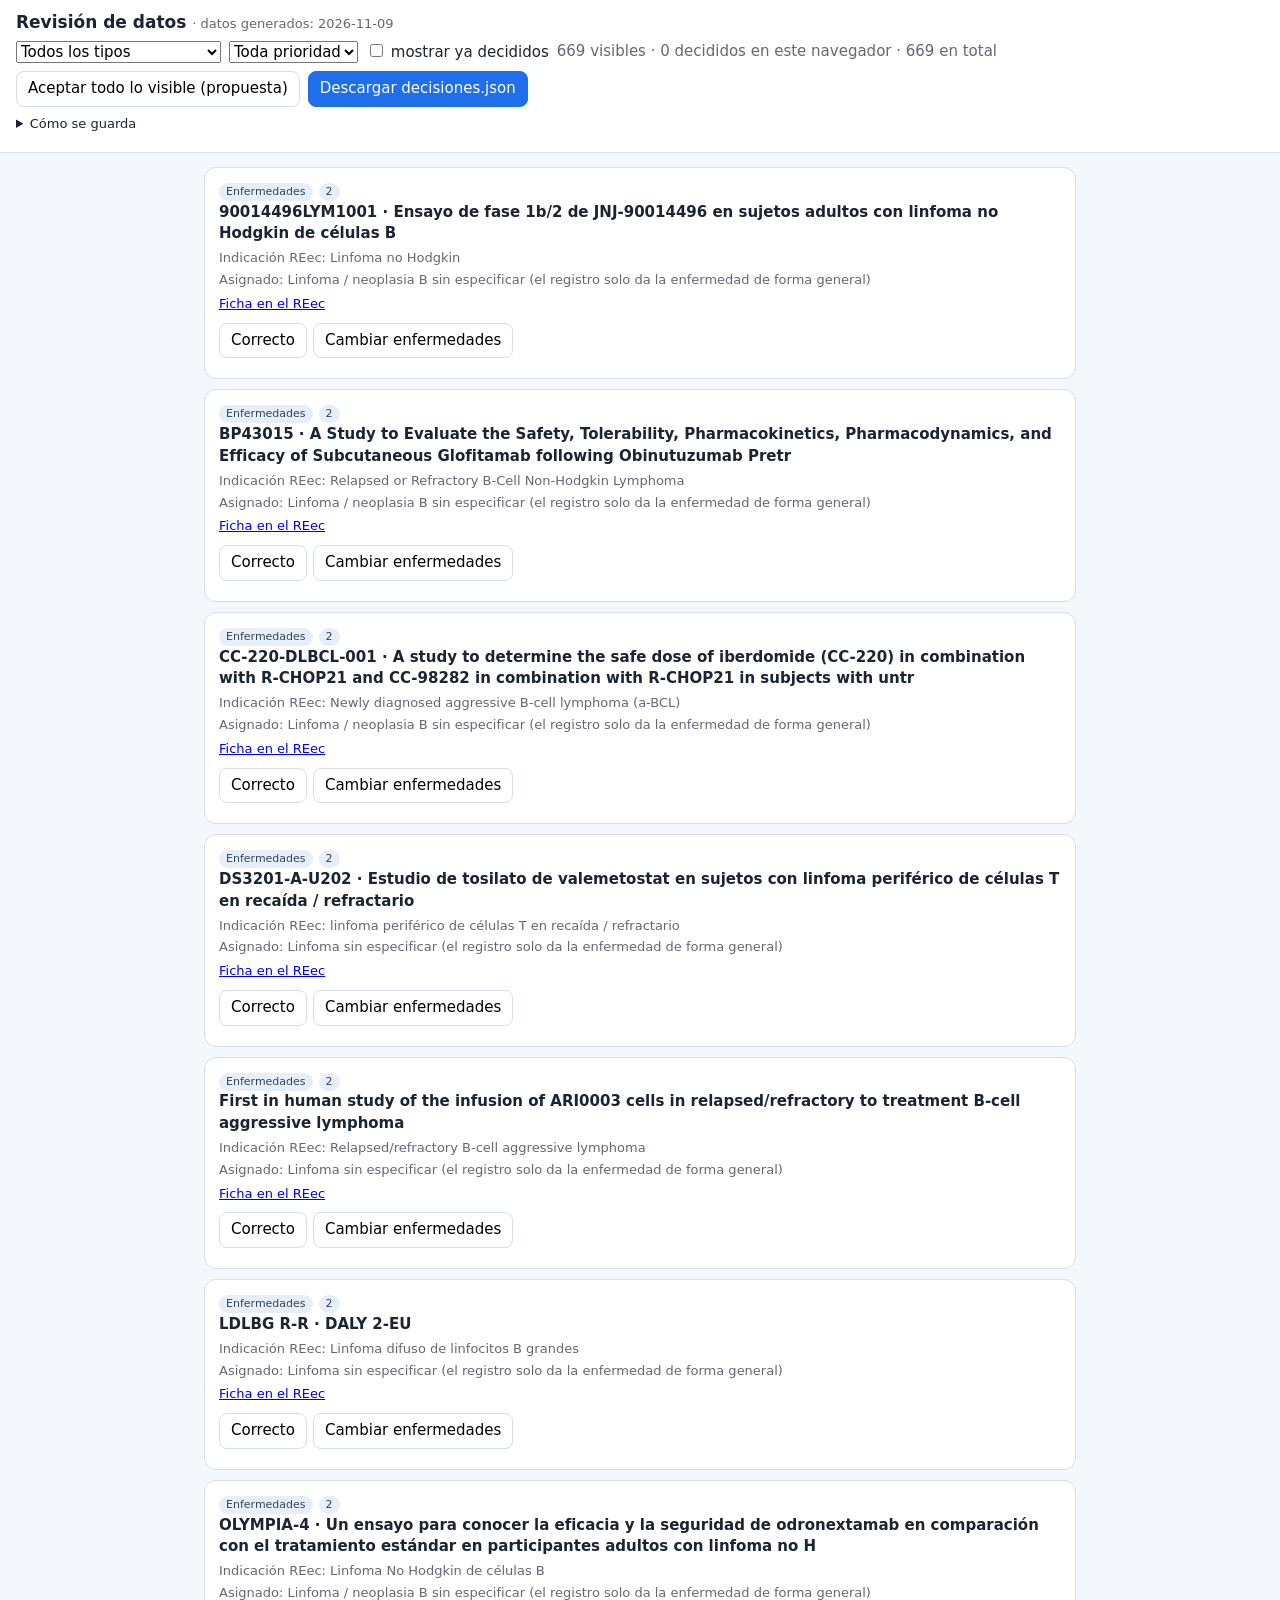
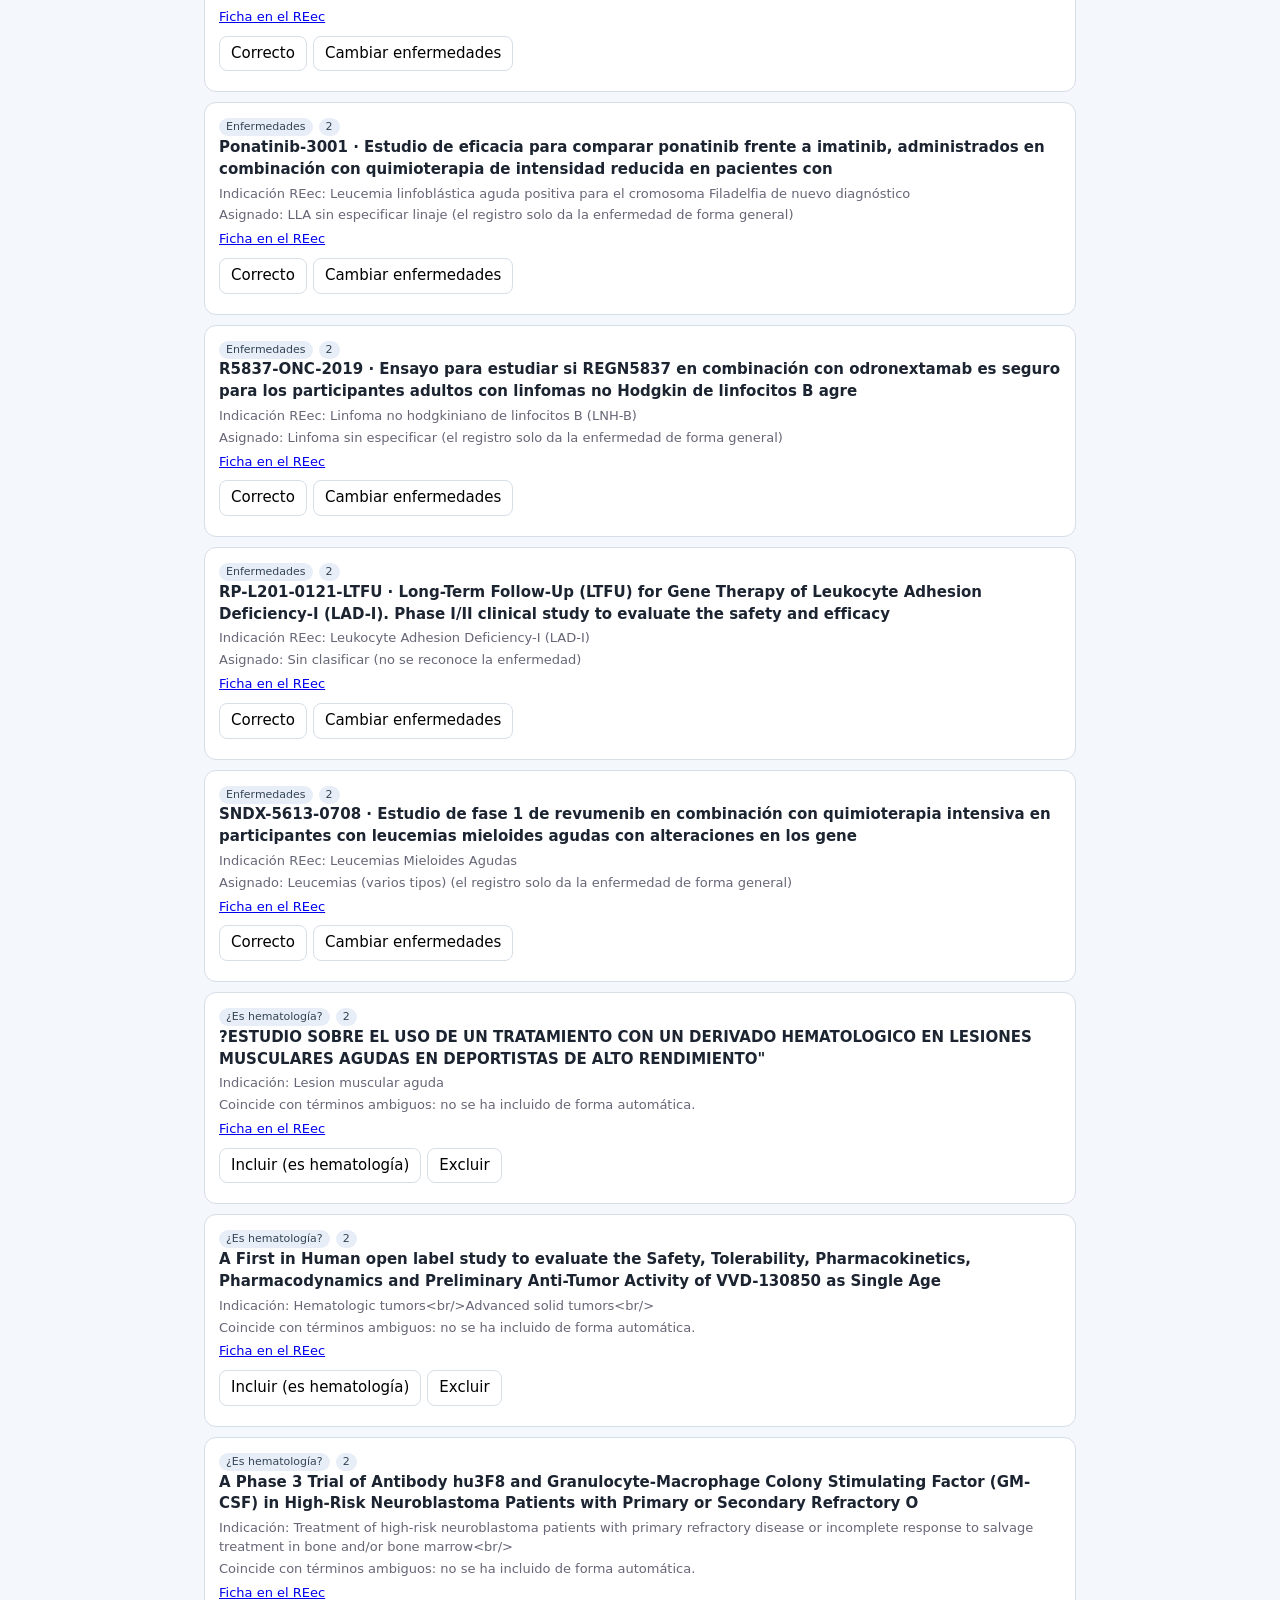
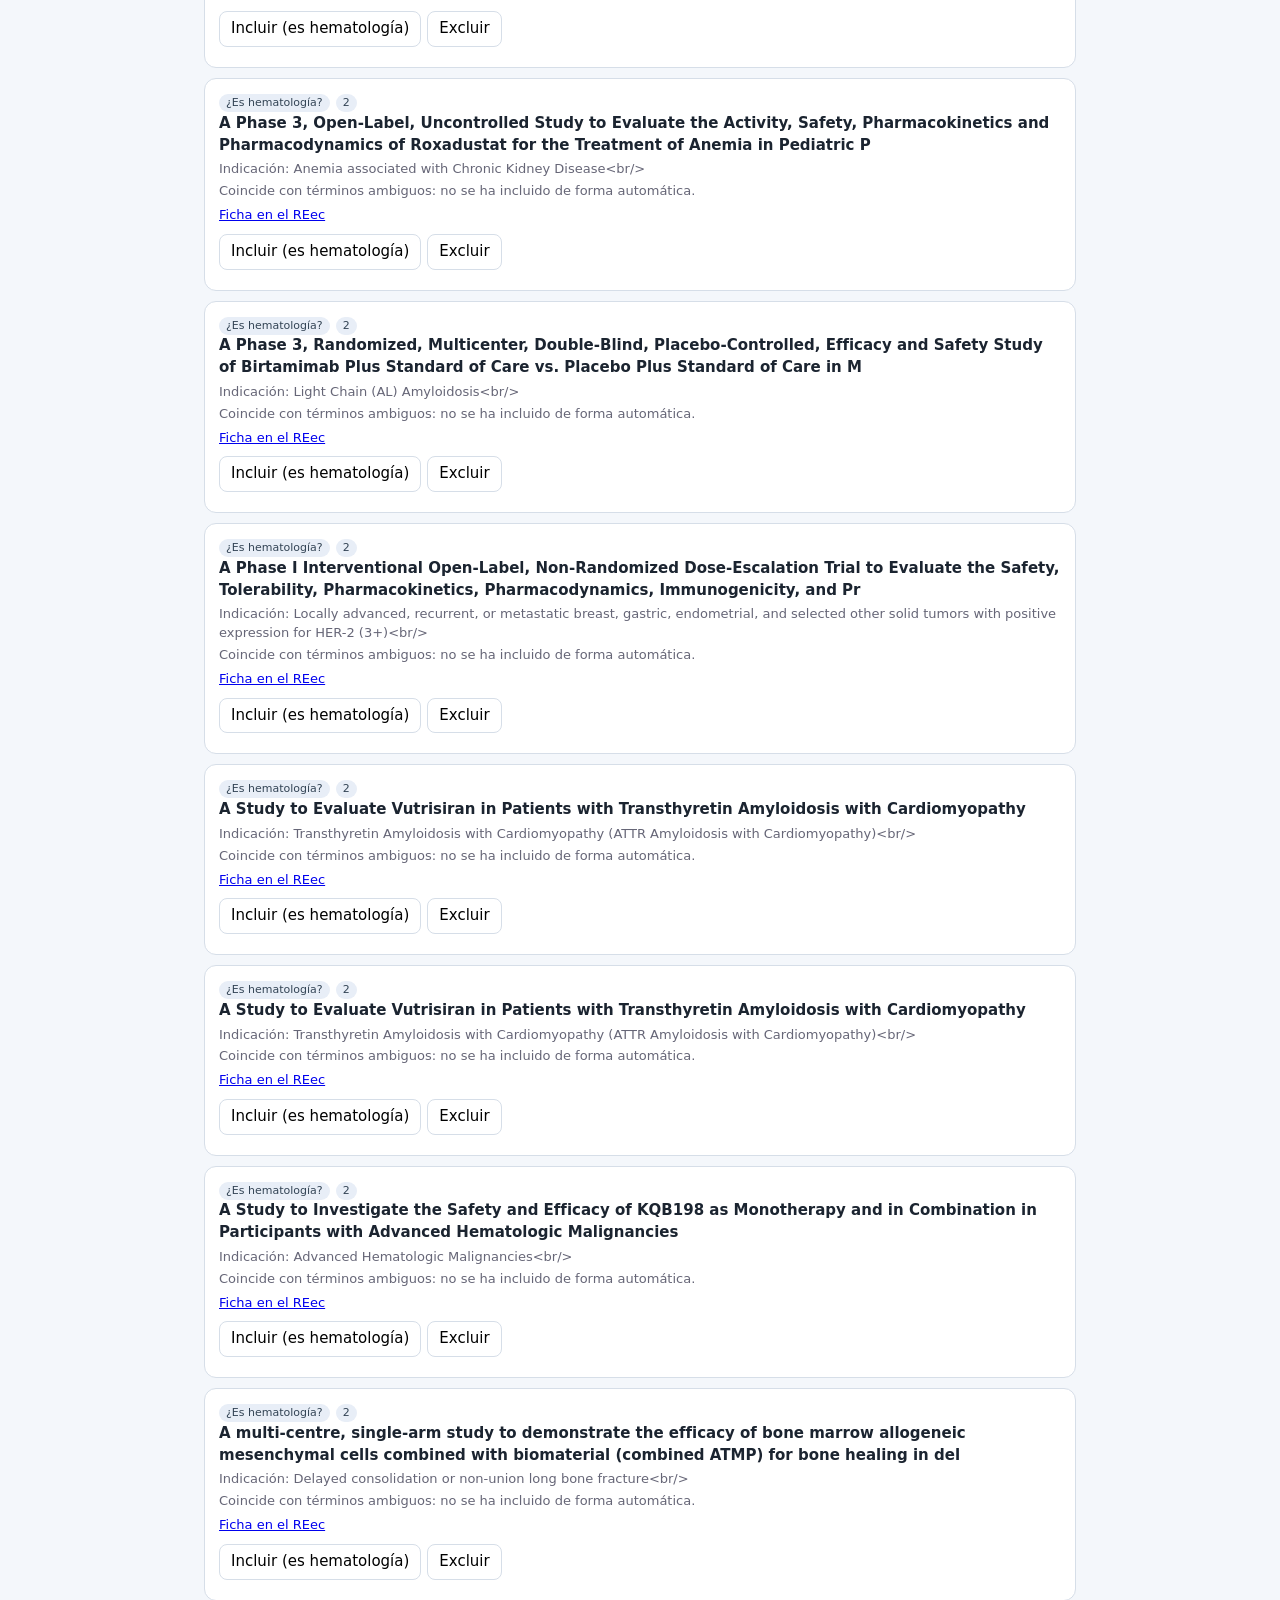
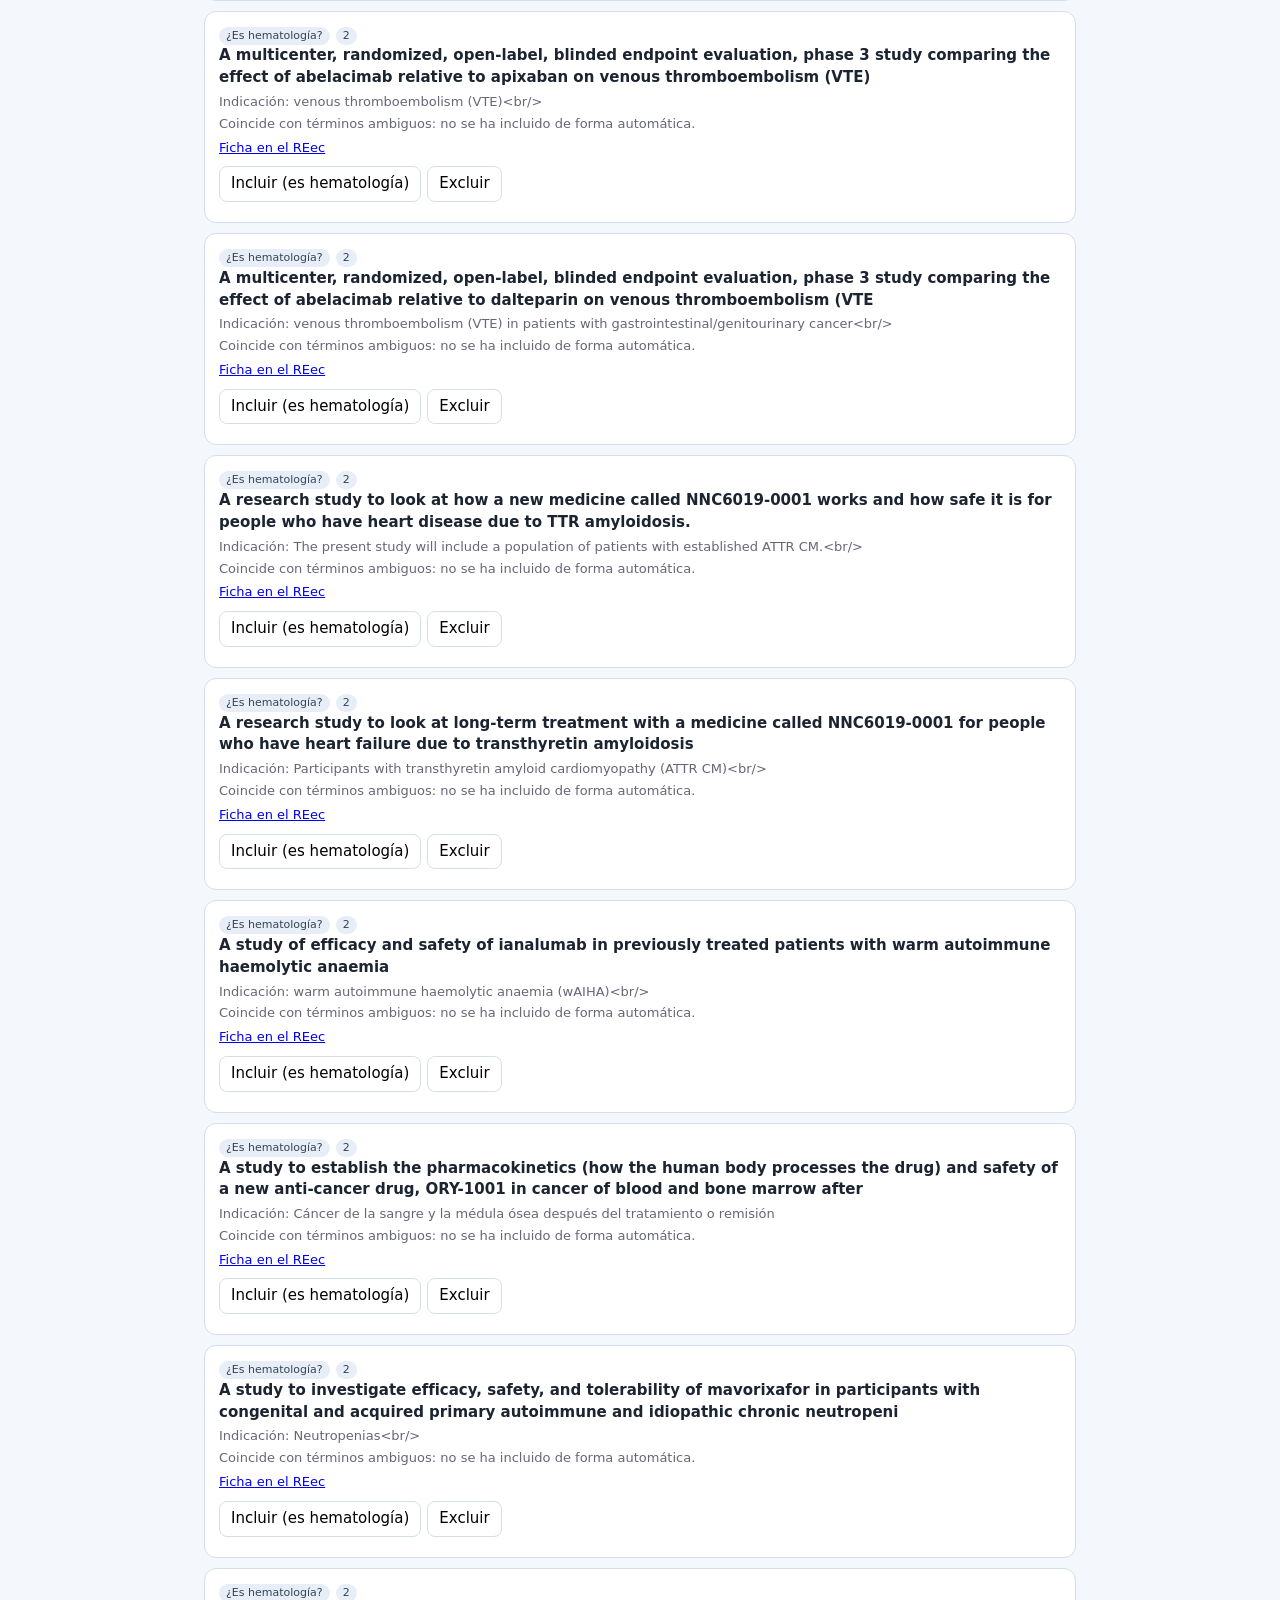
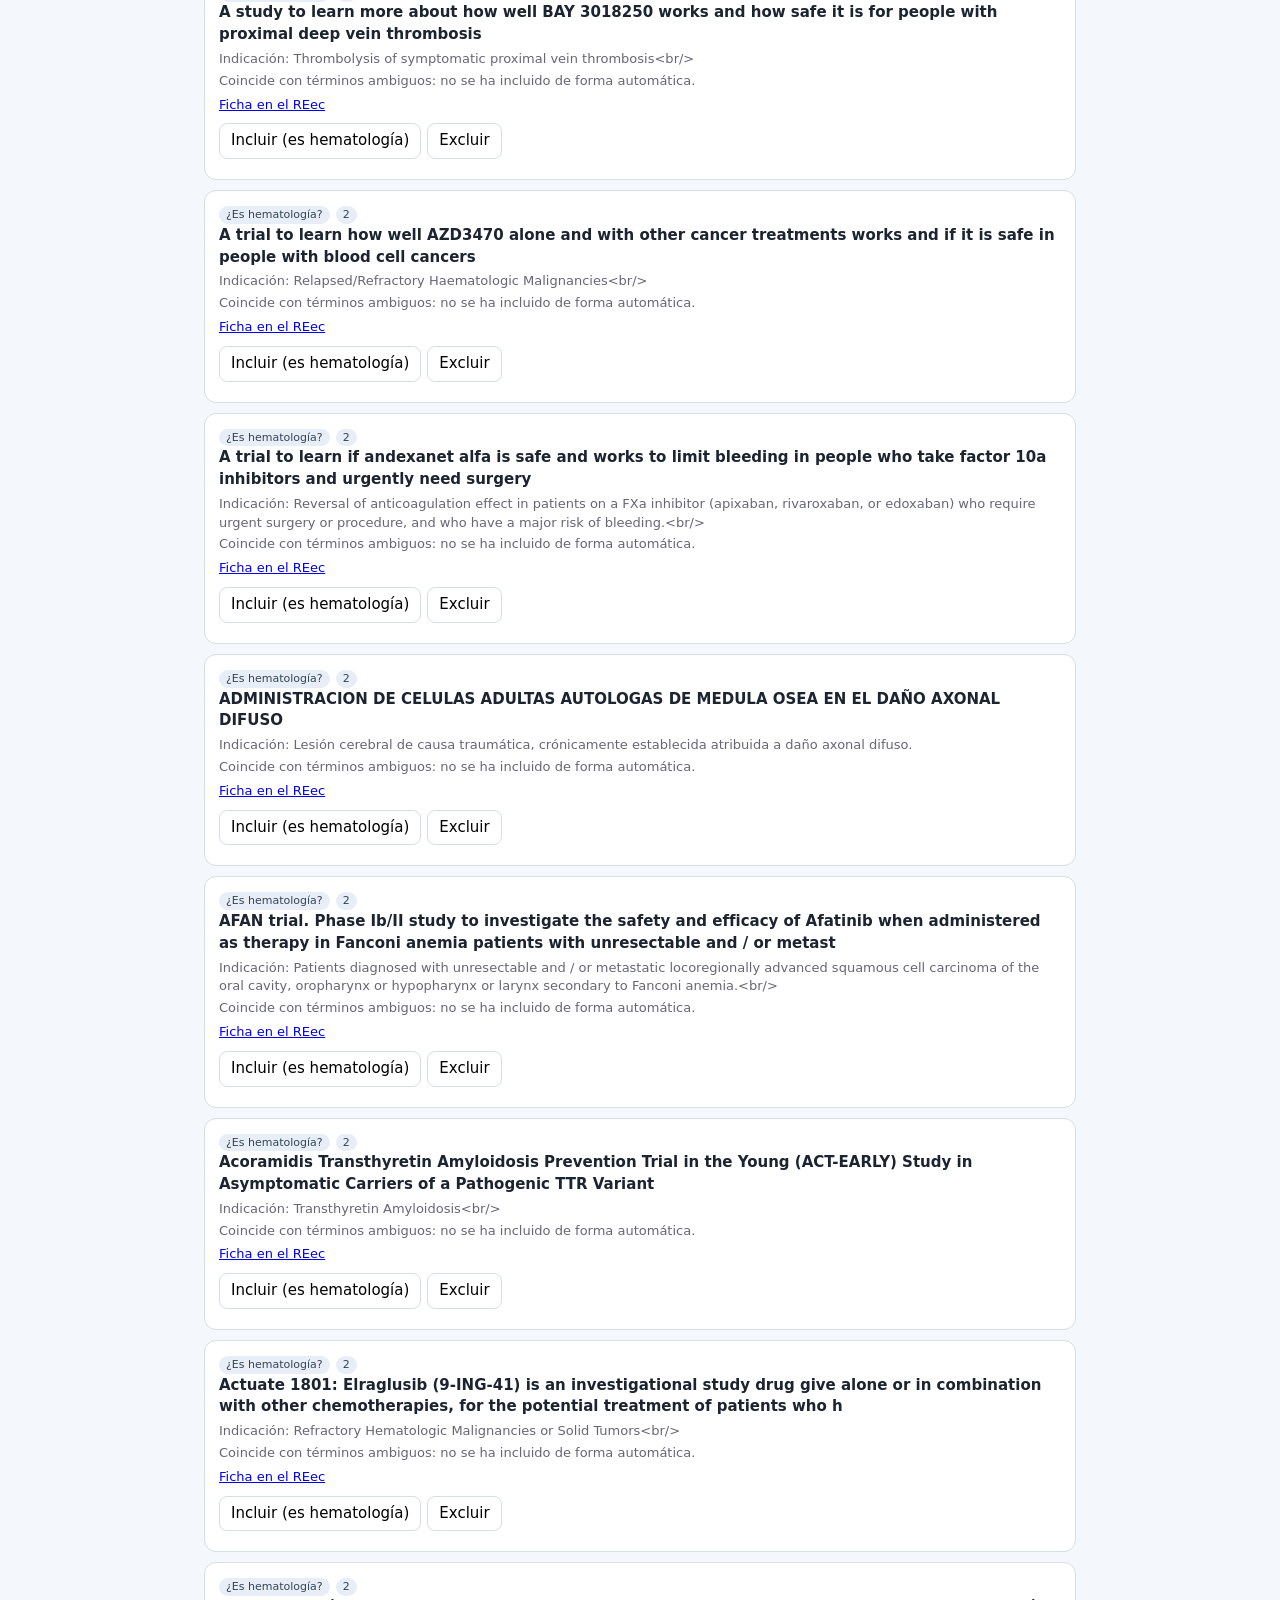
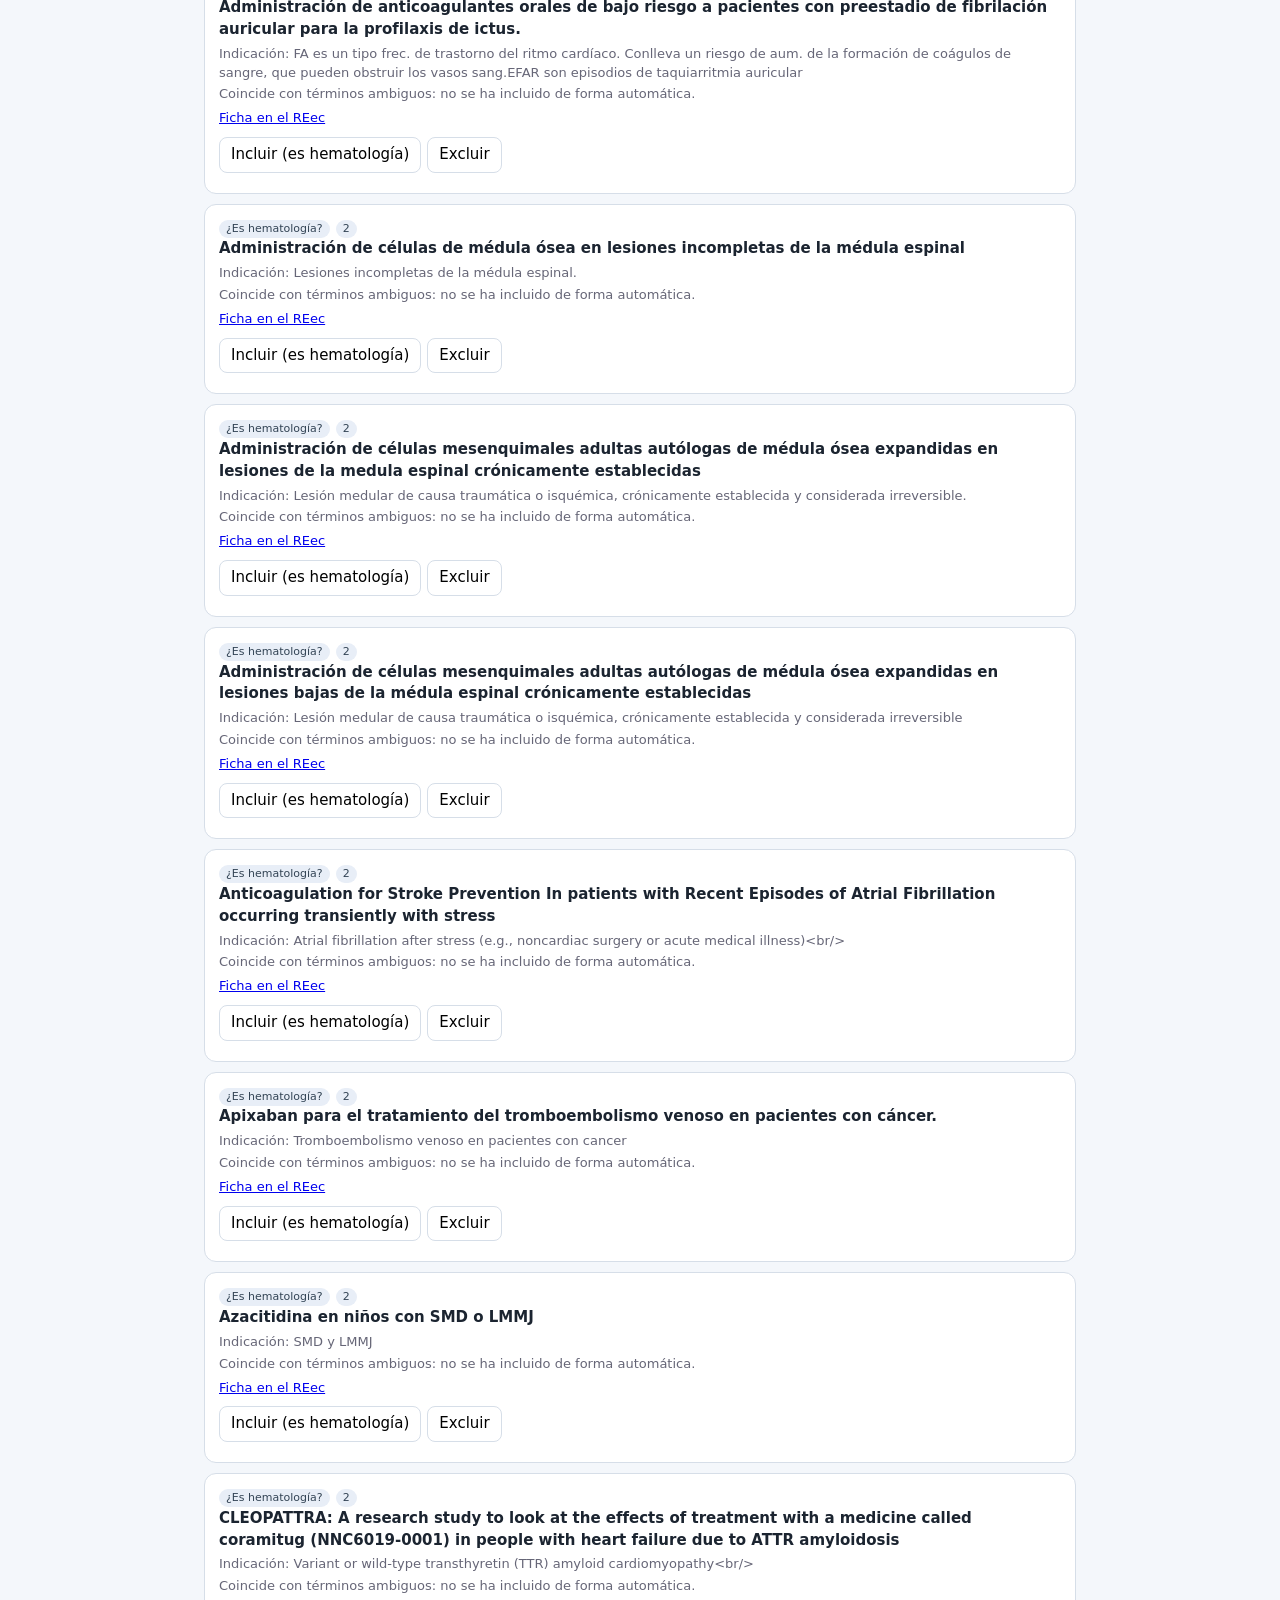
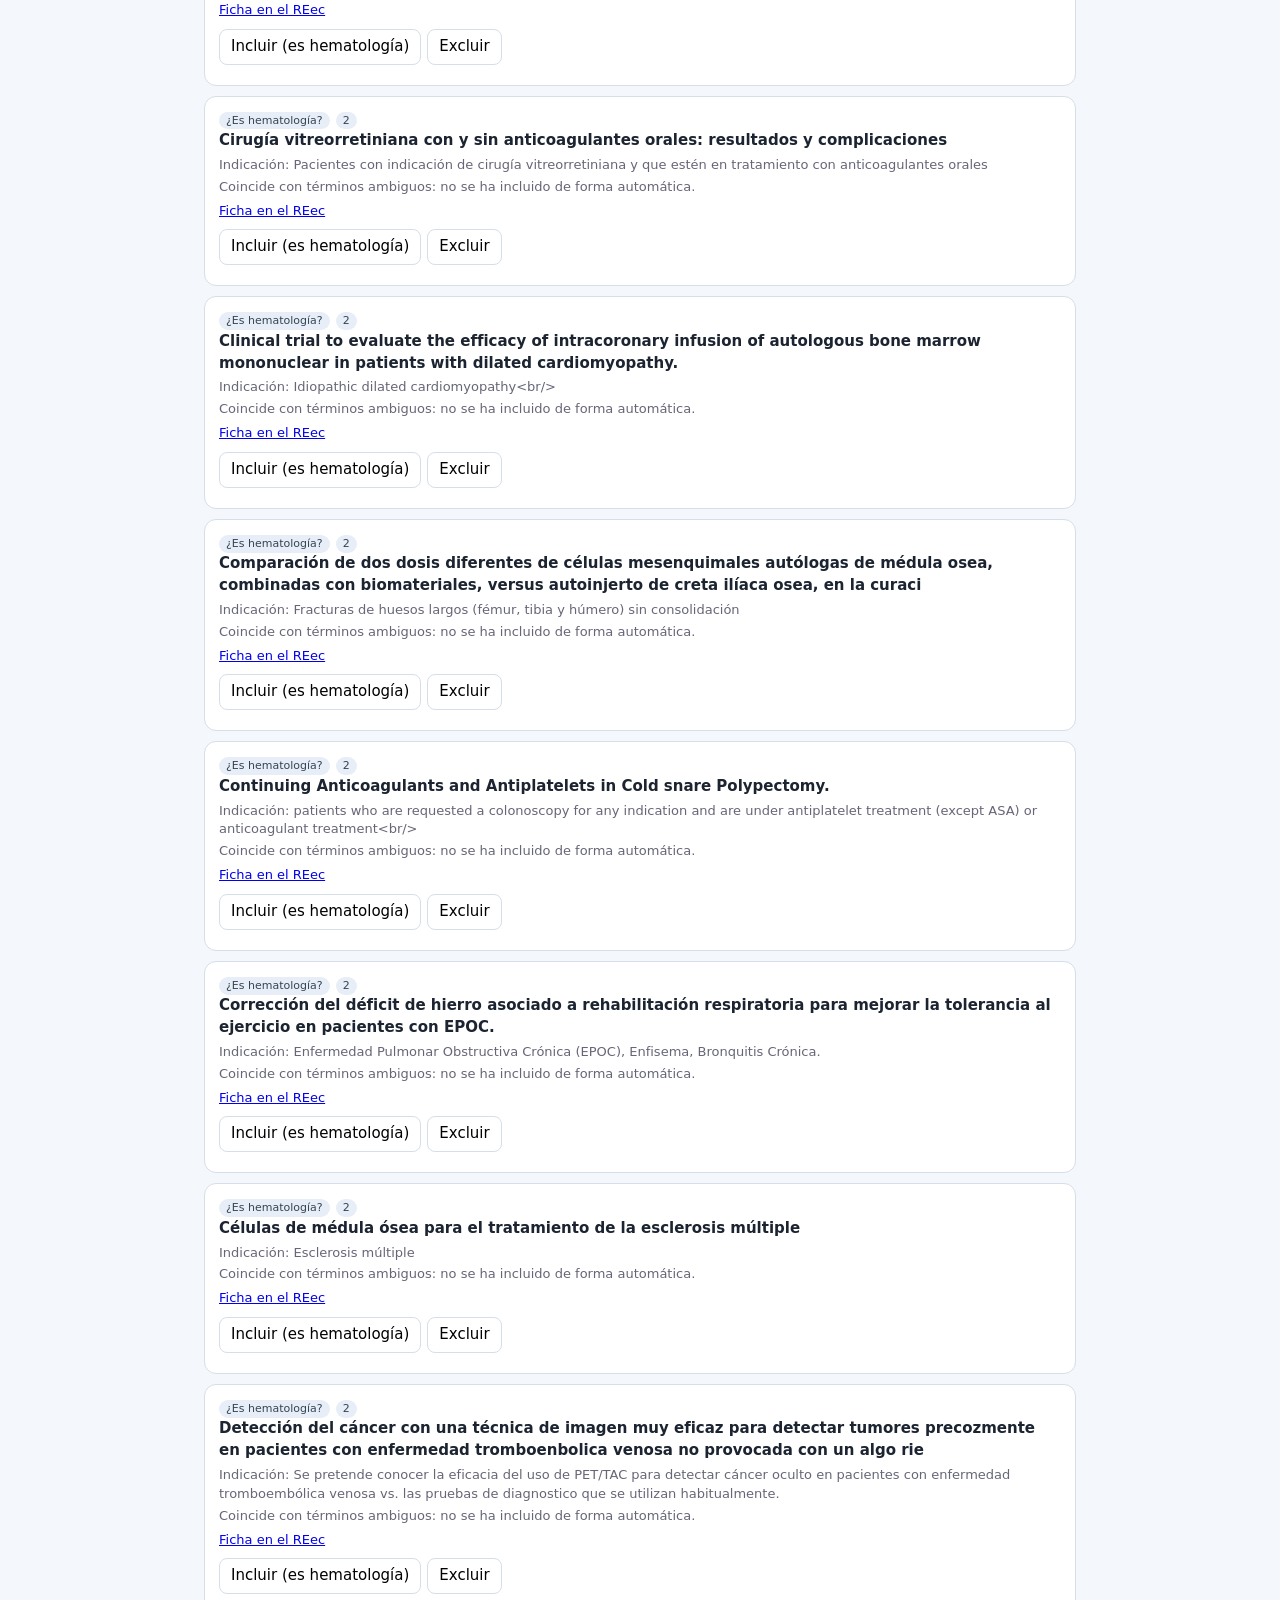
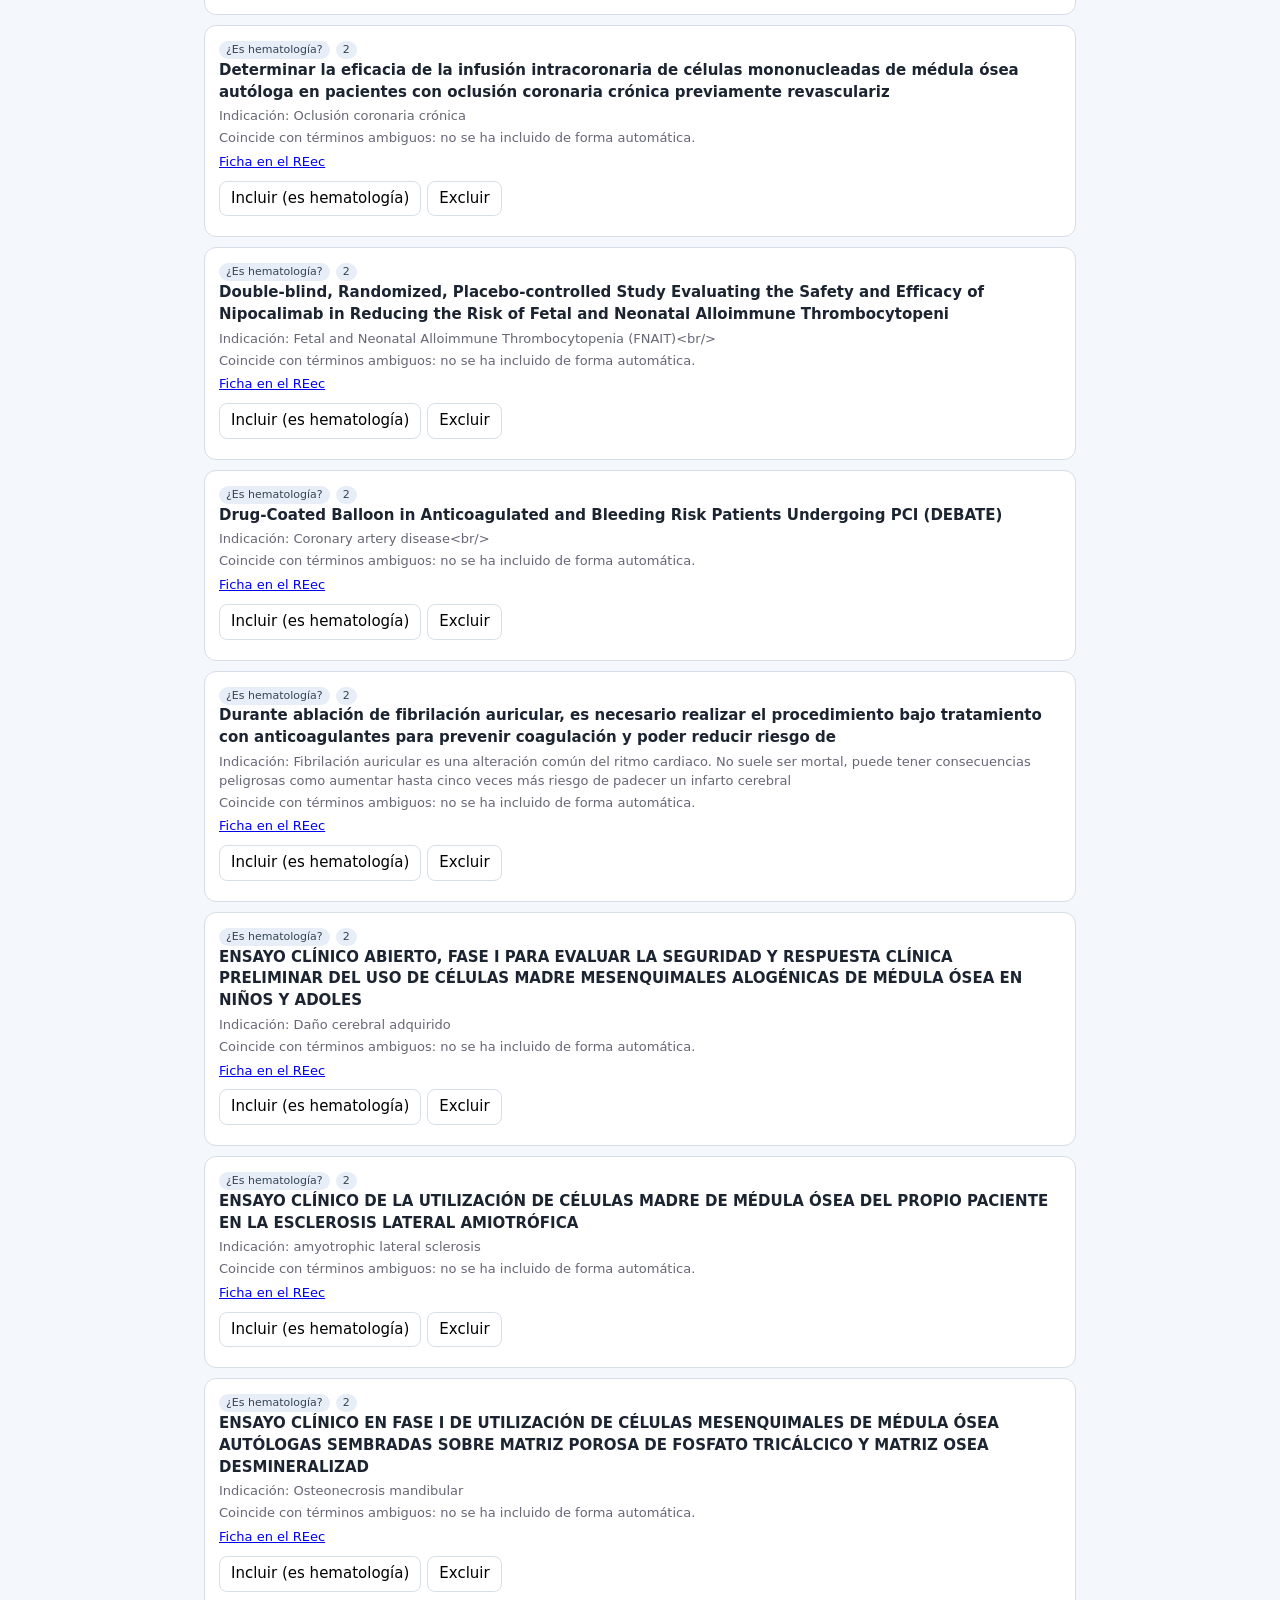
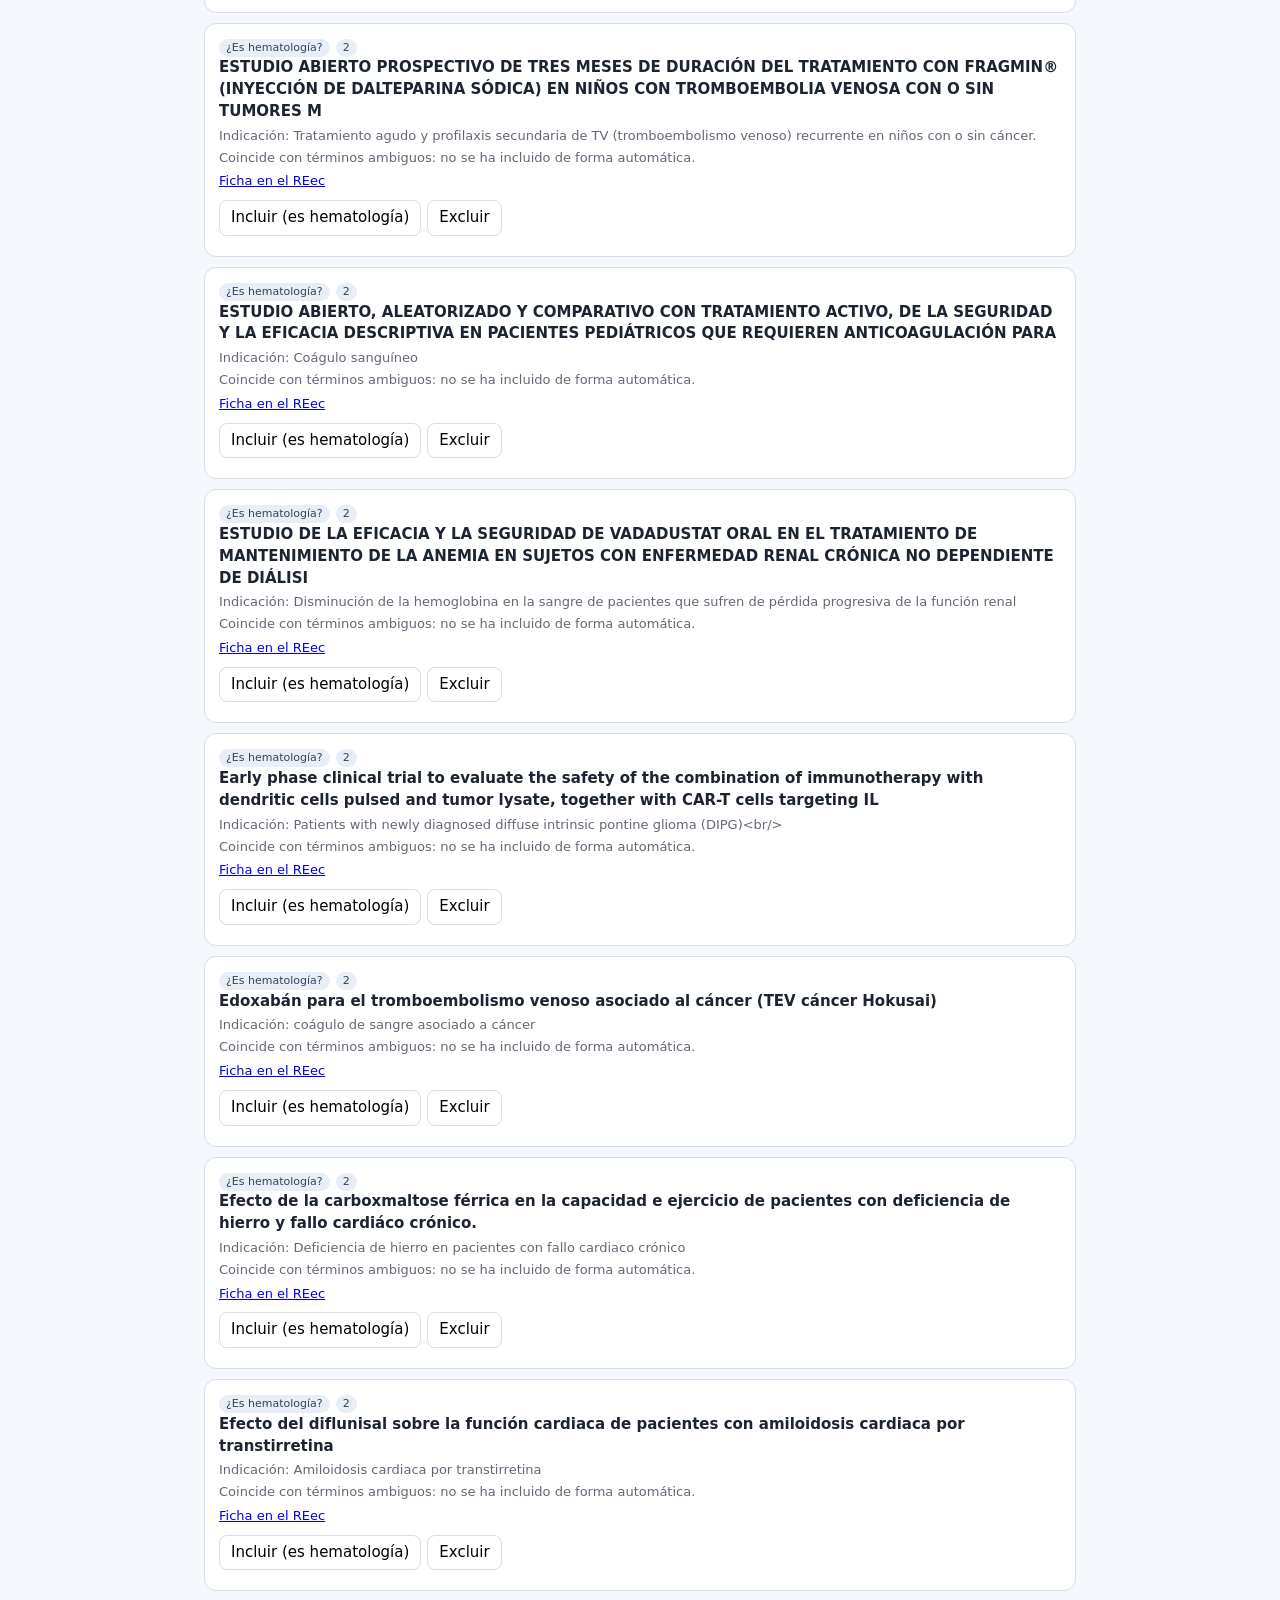
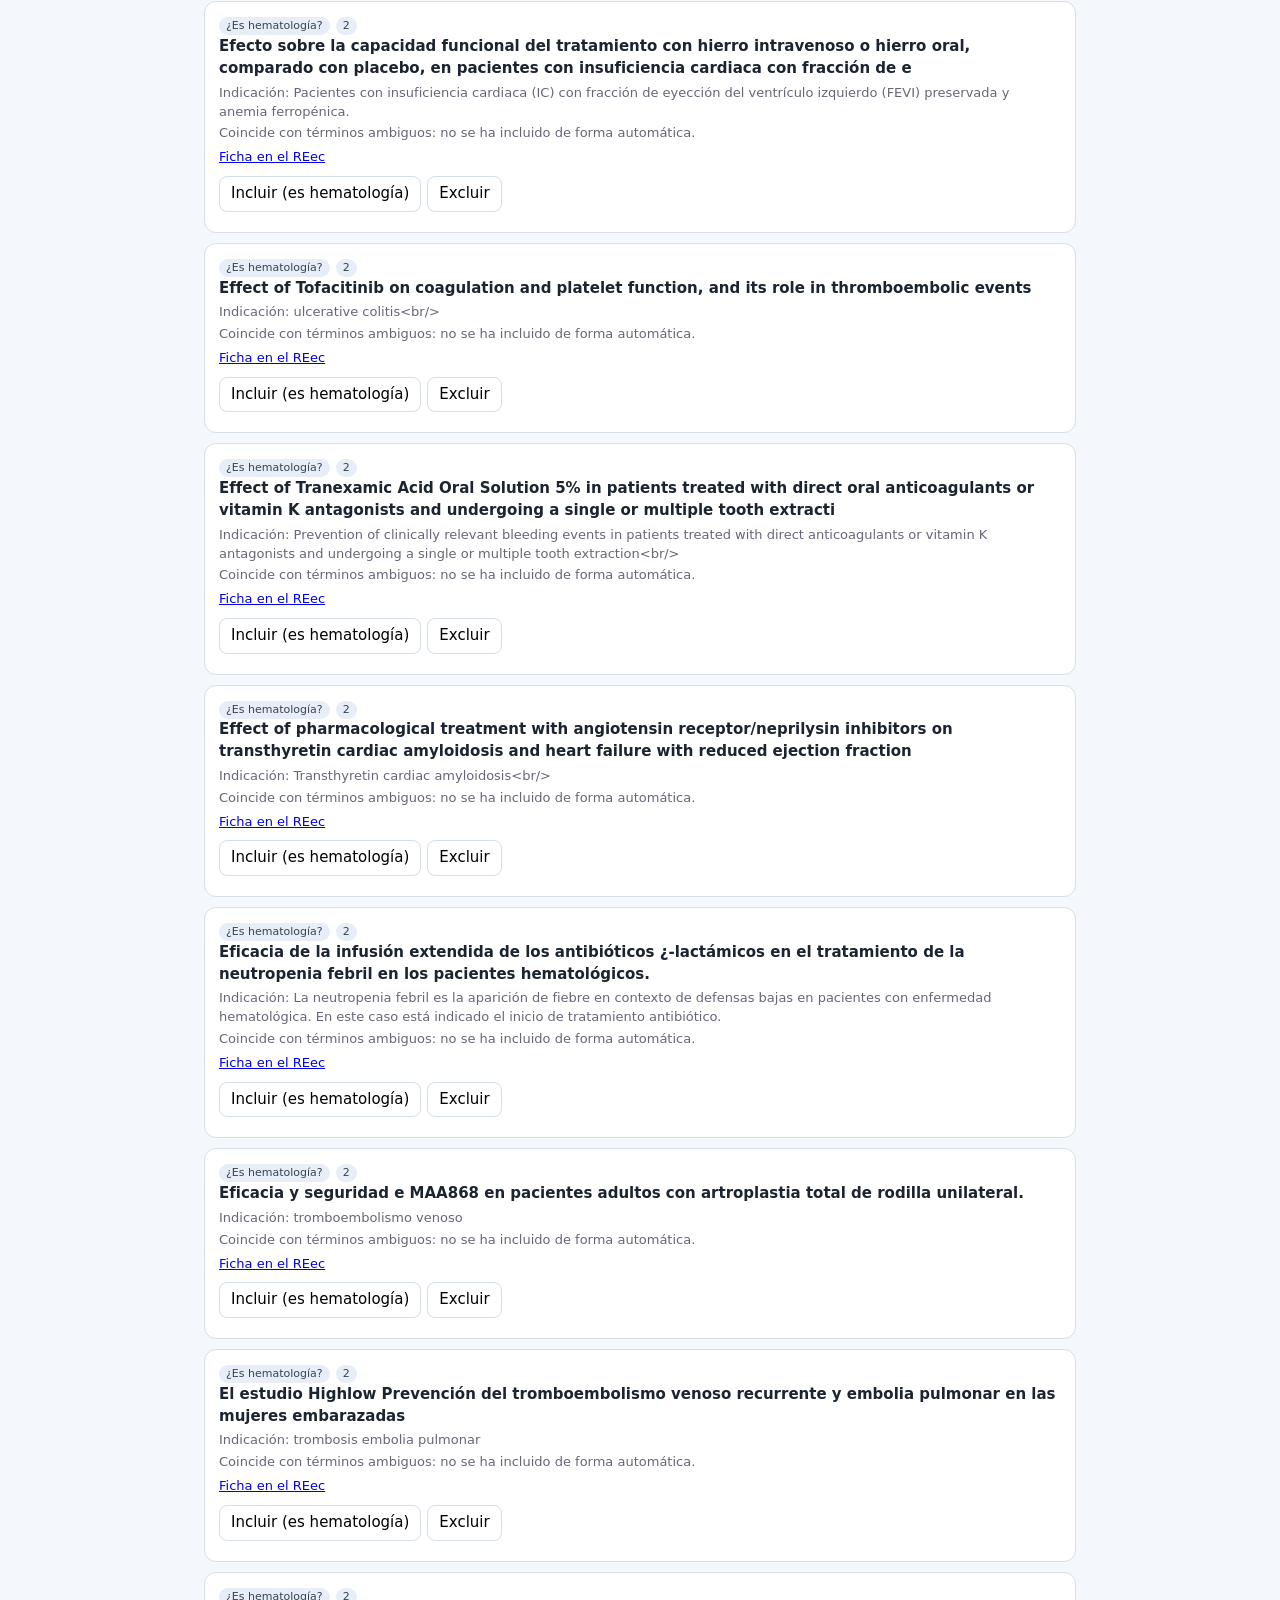
<file: web/revision/index.html>
<!doctype html>
<html lang="es">
<head>
<meta charset="utf-8">
<meta name="robots" content="noindex,nofollow">
<meta name="viewport" content="width=device-width,initial-scale=1">
<title>Revisión · Ensayos clínicos hematología</title>
<style>
:root{--bg:#f4f7fb;--card:#fff;--bd:#d6dee8;--ac:#1f6feb;--ok:#1a7f37;--tx:#1b2430;--mut:#667}
*{box-sizing:border-box}
body{margin:0;font:15px/1.45 system-ui,Segoe UI,sans-serif;background:var(--bg);color:var(--tx)}
header{position:sticky;top:0;z-index:5;background:#fff;border-bottom:1px solid var(--bd);padding:10px 16px}
header h1{font-size:17px;margin:0 0 6px}
.barra{display:flex;flex-wrap:wrap;gap:8px;align-items:center}
select,button,input,textarea{font:inherit}
button{border:1px solid var(--bd);background:#fff;border-radius:8px;padding:6px 11px;cursor:pointer}
button:hover{border-color:var(--ac)}
button.p{background:var(--ac);color:#fff;border-color:var(--ac)}
button.sel{background:var(--ok);color:#fff;border-color:var(--ok)}
main{max-width:900px;margin:0 auto;padding:14px}
.card{background:var(--card);border:1px solid var(--bd);border-radius:12px;padding:12px 14px;margin:0 0 10px}
.card.hecho{opacity:.55}
.card h3{margin:0 0 4px;font-size:15px}
.tag{display:inline-block;font-size:11px;padding:1px 7px;border-radius:99px;background:#e8eef7;color:#345;margin-right:6px}
.tag.alta{background:#fde2e0;color:#8a1c14}
.det,.prop{color:var(--mut);font-size:13px;margin:3px 0}
.ops{display:flex;flex-wrap:wrap;gap:6px;margin-top:8px}
.enl a{font-size:13px;margin-right:12px}
.extra{margin-top:8px}
.extra input,.extra textarea{width:100%;padding:6px;border:1px solid var(--bd);border-radius:6px}
.ents{display:flex;flex-wrap:wrap;gap:4px;max-height:160px;overflow:auto;border:1px solid var(--bd);border-radius:6px;padding:6px}
.ents label{font-size:13px;background:#f1f4f8;border-radius:6px;padding:2px 6px}
.vacio{text-align:center;color:var(--mut);padding:40px}
details{margin:8px 0;font-size:13px}
</style>
</head>
<body>
<header>
  <h1>Revisión de datos <span id="gen" style="font-weight:400;color:#667;font-size:13px"></span></h1>
  <div class="barra">
    <select id="ftipo"></select>
    <select id="fprio"><option value="">Toda prioridad</option><option value="alta">Alta</option><option value="media">Media</option><option value="baja">Baja</option></select>
    <label><input type="checkbox" id="fhechos"> mostrar ya decididos</label>
    <span id="cont" style="color:#667"></span>
    <button id="bulk">Aceptar todo lo visible (propuesta)</button>
    <button id="desc" class="p">Descargar decisiones.json</button>
  </div>
  <details><summary>Cómo se guarda</summary>
    <p>Tus decisiones se guardan en este navegador. Cuando termines (o cuando quieras) pulsa <b>Descargar decisiones.json</b>, súbelo a tu repositorio de GitHub en <code>revision/decisiones.json</code> (sustituyendo el anterior) y lanza el flujo «Actualizar». Los elementos ya decididos desaparecen solos; si los datos cambian, vuelven a salir.</p>
    <p>«Aceptar todo lo visible» marca como correcto (sin cambiar nada) los elementos con opción «Correcto», «Visto» o «Son distintos» según el filtro activo; úsalo con un filtro de tipo.</p>
  </details>
</header>
<main id="lista"></main>
<script>
const LS = "ec_revision_decisiones_v1";
let P = {items:[], entidades:[]}, base = {}, loc = {};
const $ = s => document.querySelector(s);
const esc = s => String(s ?? "").replace(/[&<>"]/g, c => ({"&":"&amp;","<":"&lt;",">":"&gt;",'"':"&quot;"}[c]));
const NOMBRES = {nuevo:"Ensayo nuevo",dudoso_hematologia:"¿Es hematología?",clasificacion:"Enfermedades",nombre:"Nombre del estudio",reclutamiento:"Reclutamiento",sin_criterios:"Sin criterios",promotor_tipo:"Tipo de promotor",promotor_union:"Unir promotores",investigador:"Investigadores",hospital:"Hospital"};
const OK_ACC = ["ok","visto","distintos"];

async function cargar(){
  try { loc = JSON.parse(localStorage.getItem(LS) || "{}"); } catch(e){ loc = {}; }
  P = await (await fetch("pendientes.json?"+Date.now())).json();
  try { const r = await fetch("decisiones.json?"+Date.now()); if(r.ok) for(const d of (await r.json()).decisiones||[]) base[d.key] = d; } catch(e){}
  $("#gen").textContent = "· datos generados: " + (P.generado||"");
  const tipos = [...new Set(P.items.map(i=>i.tipo))];
  $("#ftipo").innerHTML = '<option value="">Todos los tipos</option>' + tipos.map(t=>`<option value="${t}">${NOMBRES[t]||t} (${P.items.filter(i=>i.tipo==t).length})</option>`).join("");
  pinta();
}
function guarda(){ try{ localStorage.setItem(LS, JSON.stringify(loc)); }catch(e){} }
function decidido(i){ const d = loc[i.key]; return d && d.hash === i.hash; }

function pinta(){
  const ft=$("#ftipo").value, fp=$("#fprio").value, fh=$("#fhechos").checked;
  const orden={alta:0,media:1,baja:2};
  const v = P.items.filter(i => (!ft||i.tipo==ft) && (!fp||i.prioridad==fp) && (fh || !decidido(i)))
    .sort((a,b)=>(orden[a.prioridad]??3)-(orden[b.prioridad]??3));
  const hechos = P.items.filter(decidido).length;
  $("#cont").textContent = `${v.length} visibles · ${hechos} decididos en este navegador · ${P.items.length} en total`;
  const L = $("#lista");
  if(!v.length){ L.innerHTML = '<div class="vacio">Nada pendiente con este filtro 🎉</div>'; return; }
  L.innerHTML = "";
  v.slice(0,150).forEach(i => L.appendChild(tarjeta(i)));
  if(v.length>150){ const p=document.createElement("div"); p.className="vacio"; p.textContent=`Se muestran 150 de ${v.length}. Decide estos y se cargarán más.`; L.appendChild(p); }
}

function tarjeta(i){
  const d = loc[i.key], hecho = d && d.hash===i.hash;
  const c = document.createElement("div"); c.className = "card" + (hecho?" hecho":"");
  c.innerHTML = `<div><span class="tag ${i.prioridad=="alta"?"alta":""}">${esc(NOMBRES[i.tipo]||i.tipo)}</span><span class="tag">${esc(i.prioridad||"")}</span></div>
    <h3>${esc(i.titulo)}</h3>
    ${i.detalle?`<div class="det">${esc(i.detalle)}</div>`:""}
    ${i.propuesta?`<div class="prop">${esc(i.propuesta)}</div>`:""}
    <div class="enl">${(i.enlaces||[]).map(e=>`<a href="${esc(e.u)}" target="_blank" rel="noopener">${esc(e.t)}</a>`).join("")}</div>
    <div class="ops"></div><div class="extra"></div>`;
  const ops = c.querySelector(".ops"), ex = c.querySelector(".extra");
  (i.opciones||[]).forEach(o => {
    const b = document.createElement("button"); b.textContent = o.label;
    if(hecho && d.accion===o.id) b.classList.add("sel");
    b.onclick = () => {
      if(o.input){ montaInput(i,o,ex); return; }
      fija(i,o.id,"");
    };
    ops.appendChild(b);
  });
  if(hecho){ const u=document.createElement("button"); u.textContent="Deshacer"; u.onclick=()=>{delete loc[i.key];guarda();pinta();}; ops.appendChild(u); }
  return c;
}

function montaInput(i,o,ex){
  if(o.input==="entidades"){
    ex.innerHTML = `<div class="ents">${P.entidades.map(e=>`<label><input type="checkbox" value="${esc(e.id)}"> ${esc(e.n)}</label>`).join("")}</div><button class="p" style="margin-top:6px">Guardar</button>`;
    ex.querySelector("button").onclick = () => {
      const v=[...ex.querySelectorAll("input:checked")].map(x=>x.value);
      if(!v.length){ alert("Marca al menos una enfermedad."); return; }
      fija(i,o.id,v);
    };
  } else {
    const ph = o.input==="coordenadas" ? "lat, lon  (p. ej. 40.4168, -3.7038)" : "Nuevo valor";
    ex.innerHTML = `<input placeholder="${ph}"><button class="p" style="margin-top:6px">Guardar</button>`;
    ex.querySelector("button").onclick = () => { const v=ex.querySelector("input").value.trim(); if(!v) return; fija(i,o.id,v); };
  }
}

function fija(i,accion,valor){
  loc[i.key] = {key:i.key, hash:i.hash, tipo:i.tipo, accion, valor, ref:i.ref};
  guarda(); pinta();
}

$("#bulk").onclick = () => {
  const ft=$("#ftipo").value, fp=$("#fprio").value;
  const cand = P.items.filter(i => (!ft||i.tipo==ft) && (!fp||i.prioridad==fp) && !decidido(i));
  if(!ft && !confirm("No has filtrado por tipo. ¿Aceptar la propuesta de TODOS los elementos visibles?")) return;
  let n=0;
  cand.forEach(i => {
    const o = (i.opciones||[]).find(o => OK_ACC.includes(o.id));
    if(o){ loc[i.key] = {key:i.key, hash:i.hash, tipo:i.tipo, accion:o.id, valor:"", ref:i.ref}; n++; }
  });
  guarda(); pinta(); alert(n+" elementos marcados. Los que no tienen opción de «correcto» siguen pendientes.");
};

$("#desc").onclick = () => {
  const todo = {...base, ...loc};
  const vigentes = {};
  P.items.forEach(i => { const d=todo[i.key]; if(d && d.hash===i.hash) vigentes[i.key]=d; });
  // se conservan también las decisiones antiguas cuyo elemento ya no aparece (ya aplicadas)
  const ids = new Set(P.items.map(i=>i.key));
  Object.values(todo).forEach(d => { if(!ids.has(d.key)) vigentes[d.key]=d; });
  const blob = new Blob([JSON.stringify({decisiones:Object.values(vigentes)},null,1)],{type:"application/json"});
  const a=document.createElement("a"); a.href=URL.createObjectURL(blob); a.download="decisiones.json"; a.click();
};
["ftipo","fprio","fhechos"].forEach(id => $("#"+id).onchange = pinta);
cargar();
</script>
</body>
</html>
</file>
